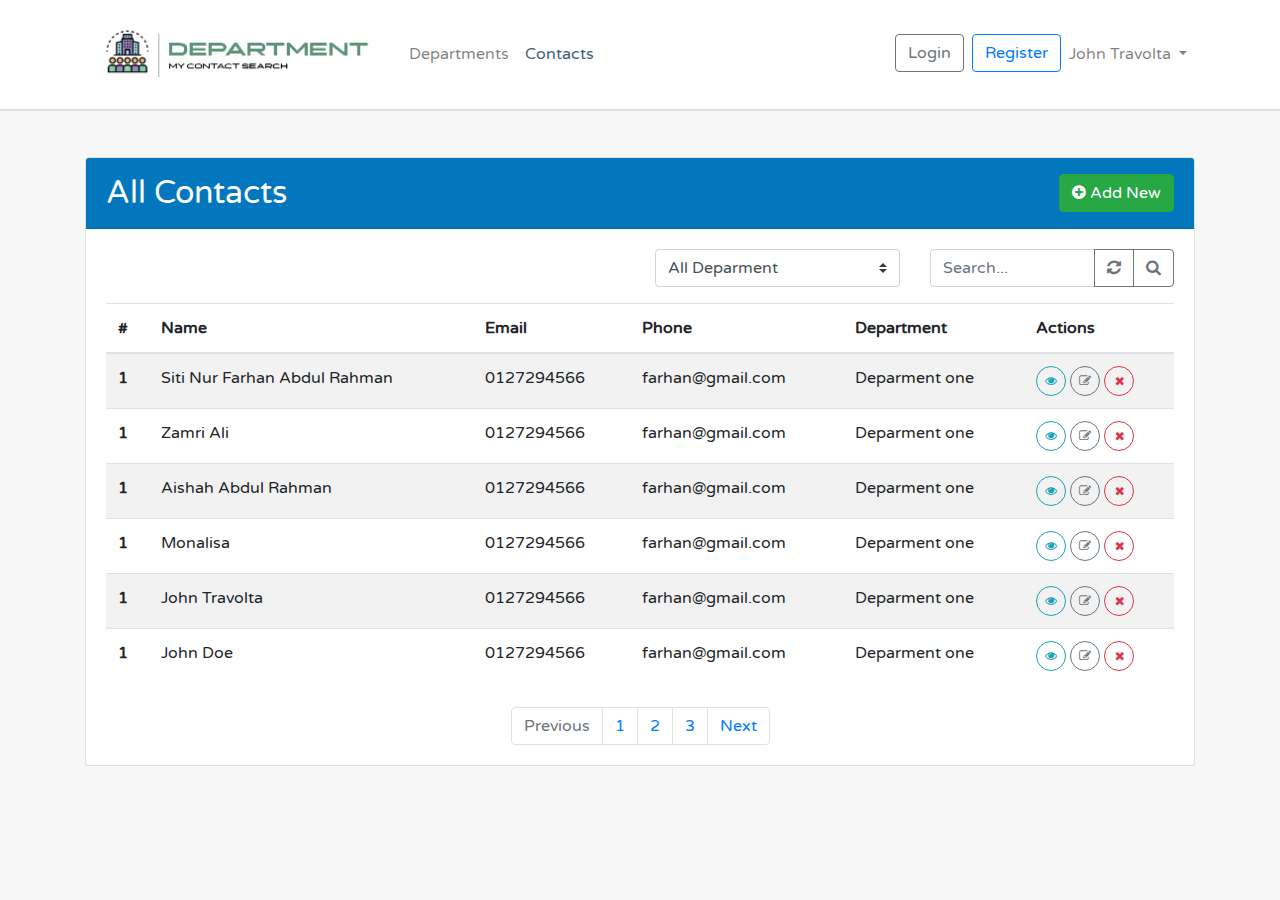
<file: index.html>
<!DOCTYPE html>
<html lang="en">
  <head>
    <!-- Required meta tags -->
    <meta charset="utf-8">
    <meta name="viewport" content="width=device-width, initial-scale=1, shrink-to-fit=no">

    <title>My Contact</title>

    <link rel="stylesheet" href="https://fonts.googleapis.com/css?family=Varela+Round">
    <!-- Bootstrap -->
    <link href="https://cdnjs.cloudflare.com/ajax/libs/font-awesome/4.7.0/css/font-awesome.min.css" rel="stylesheet">
    <link href="assets/css/bootstrap.min.css" rel="stylesheet">
    <link href="assets/css/custom.css" rel="stylesheet">
  </head>
  <body>
    <!-- navbar -->
    <nav class="navbar navbar-expand-lg navbar-light">
      <div class="container">
        <a class="navbar-brand text-uppercase" href="index.html">            
            <img src="assets/img/logo.png" alt="" style="width: 300px;">
        </a>
        <button class="navbar-toggler" type="button" data-toggle="collapse" data-target="#navbar-toggler" aria-controls="navbarTogglerDemo01" aria-expanded="false" aria-label="Toggle navigation">
          <span class="navbar-toggler-icon"></span>
        </button>
            
        <!-- /.navbar-header -->
        <div class="collapse navbar-collapse" id="navbar-toggler">
          <ul class="navbar-nav">
            <li class="nav-item"><a href="#" class="nav-link">Departments</a></li>
            <li class="nav-item active"><a href="#" class="nav-link">Contacts</a></li>
          </ul>
          <ul class="navbar-nav ml-auto">
            <li class="nav-item mr-2"><a href="#" class="btn btn-outline-secondary">Login</a></li>
            <li class="nav-item"><a href="#" class="btn btn-outline-primary">Register</a></li>
            <li class="nav-item dropdown">
              <a class="nav-link dropdown-toggle" href="#" id="navbarDropdownMenuLink" role="button" data-toggle="dropdown" aria-haspopup="true" aria-expanded="false">
                John Travolta
              </a>
              <div class="dropdown-menu" aria-labelledby="navbarDropdownMenuLink">
                <a class="dropdown-item" href="profile.html">Settings</a>
                <a class="dropdown-item" href="#">Logout</a>
              </div>
            </li>
          </ul>
        </div>
      </div>
    </nav>

    <!-- content -->
    <main class="py-5">
      <div class="container">
        <div class="row">
          <div class="col-md-12">
            <div class="card">
                <div class="card-header card-title">
                  <div class="d-flex align-items-center">
                    <h2 class="mb-0">All Contacts</h2>
                    <div class="ml-auto">
                      <a href="form.html" class="btn btn-success"><i class="fa fa-plus-circle"></i> Add New</a>
                    </div>
                  </div>
                </div>
              <div class="card-body">
                <div class="row">
                  <div class="col-md-6"></div>
                  <div class="col-md-6">
                    <div class="row">
                      <div class="col">
                        <select class="custom-select">
                          <option value="" selected>All Deparment</option>
                          <option value="1">Department One</option>
                          <option value="2">Department Two</option>
                          <option value="3">Department Three</option>
                        </select>
                      </div>
                      <div class="col">
                        <div class="input-group mb-3">
                          <input type="text" class="form-control" placeholder="Search..." aria-label="Search..." aria-describedby="button-addon2">
                          <div class="input-group-append">
                              <button class="btn btn-outline-secondary" type="button">
                                  <i class="fa fa-refresh"></i>
                                </button>
                            <button class="btn btn-outline-secondary" type="button" id="button-addon2">
                              <i class="fa fa-search"></i>
                            </button>
                          </div>
                        </div>
                      </div>
                    </div>
                  </div>
                </div>
                <table class="table table-striped table-hover">
                  <thead>
                    <tr>
                      <th scope="col">#</th>
                      <th scope="col">Name</th>                      
                      <th scope="col">Email</th>
                      <th scope="col">Phone</th>
                      <th scope="col">Department</th>
                      <th scope="col">Actions</th>
                    </tr>
                  </thead>
                  <tbody>
                    <tr>
                      <th scope="row">1</th>
                      <td>Siti Nur Farhan Abdul Rahman</td>
                      <td>0127294566</td>
                      <td>farhan@gmail.com</td>
                      <td>Deparment one</td>
                      <td width="150">
                        <a href="show.html" class="btn btn-sm btn-circle btn-outline-info" title="Show"><i class="fa fa-eye"></i></a>
                        <a href="form.html" class="btn btn-sm btn-circle btn-outline-secondary" title="Edit"><i class="fa fa-edit"></i></a>
                        <a href="#" class="btn btn-sm btn-circle btn-outline-danger" title="Delete" onclick="confirm('Are you sure?')"><i class="fa fa-times"></i></a>
                      </td>
                    </tr>
                    <tr>
                      <th scope="row">1</th>
                      <td>Zamri Ali</td>
                      <td>0127294566</td>
                      <td>farhan@gmail.com</td>
                      <td>Deparment one</td>
                      <td width="150">
                        <a href="show.html" class="btn btn-sm btn-circle btn-outline-info" title="Show"><i class="fa fa-eye"></i></a>
                        <a href="form.html" class="btn btn-sm btn-circle btn-outline-secondary" title="Edit"><i class="fa fa-edit"></i></a>
                        <a href="#" class="btn btn-sm btn-circle btn-outline-danger" title="Delete" onclick="confirm('Are you sure?')"><i class="fa fa-times"></i></a>
                      </td>
                    </tr>
                    <tr>
                      <th scope="row">1</th>
                      <td>Aishah Abdul Rahman</td>
                      <td>0127294566</td>
                      <td>farhan@gmail.com</td>
                      <td>Deparment one</td>
                      <td width="150">
                        <a href="show.html" class="btn btn-sm btn-circle btn-outline-info" title="Show"><i class="fa fa-eye"></i></a>
                        <a href="form.html" class="btn btn-sm btn-circle btn-outline-secondary" title="Edit"><i class="fa fa-edit"></i></a>
                        <a href="#" class="btn btn-sm btn-circle btn-outline-danger" title="Delete" onclick="confirm('Are you sure?')"><i class="fa fa-times"></i></a>
                      </td>
                    </tr>
                    <tr>
                      <th scope="row">1</th>
                      <td>Monalisa</td>
                      <td>0127294566</td>
                      <td>farhan@gmail.com</td>
                      <td>Deparment one</td>
                      <td width="150">
                        <a href="show.html" class="btn btn-sm btn-circle btn-outline-info" title="Show"><i class="fa fa-eye"></i></a>
                        <a href="form.html" class="btn btn-sm btn-circle btn-outline-secondary" title="Edit"><i class="fa fa-edit"></i></a>
                        <a href="#" class="btn btn-sm btn-circle btn-outline-danger" title="Delete" onclick="confirm('Are you sure?')"><i class="fa fa-times"></i></a>
                      </td>
                    </tr>
                    <tr>
                      <th scope="row">1</th>
                      <td>John Travolta</td>
                      <td>0127294566</td>
                      <td>farhan@gmail.com</td>
                      <td>Deparment one</td>
                      <td width="150">
                        <a href="show.html" class="btn btn-sm btn-circle btn-outline-info" title="Show"><i class="fa fa-eye"></i></a>
                        <a href="form.html" class="btn btn-sm btn-circle btn-outline-secondary" title="Edit"><i class="fa fa-edit"></i></a>
                        <a href="#" class="btn btn-sm btn-circle btn-outline-danger" title="Delete" onclick="confirm('Are you sure?')"><i class="fa fa-times"></i></a>
                      </td>
                    </tr>
                    <tr>
                      <th scope="row">1</th>
                      <td>John Doe</td>
                      <td>0127294566</td>
                      <td>farhan@gmail.com</td>
                      <td>Deparment one</td>
                      <td width="150">
                        <a href="show.html" class="btn btn-sm btn-circle btn-outline-info" title="Show"><i class="fa fa-eye"></i></a>
                        <a href="form.html" class="btn btn-sm btn-circle btn-outline-secondary" title="Edit"><i class="fa fa-edit"></i></a>
                        <a href="#" class="btn btn-sm btn-circle btn-outline-danger" title="Delete" onclick="confirm('Are you sure?')"><i class="fa fa-times"></i></a>
                      </td>
                    </tr>
                    
                  </tbody>
                </table> 

                <nav class="mt-4">
                    <ul class="pagination justify-content-center">
                      <li class="page-item disabled">
                        <a class="page-link" href="#" tabindex="-1" aria-disabled="true">Previous</a>
                      </li>
                      <li class="page-item"><a class="page-link" href="#">1</a></li>
                      <li class="page-item"><a class="page-link" href="#">2</a></li>
                      <li class="page-item"><a class="page-link" href="#">3</a></li>
                      <li class="page-item">
                        <a class="page-link" href="#">Next</a>
                      </li>
                    </ul>
                  </nav>
              </div>
            </div>
          </div>
        </div>
      </div>
    </main>

    <script src="assets/js/jquery.min.js"></script>
    <script src="assets/js/popper.min.js"></script>
    <script src="assets/js/bootstrap.min.js"></script>
  </body>
</html>
</file>
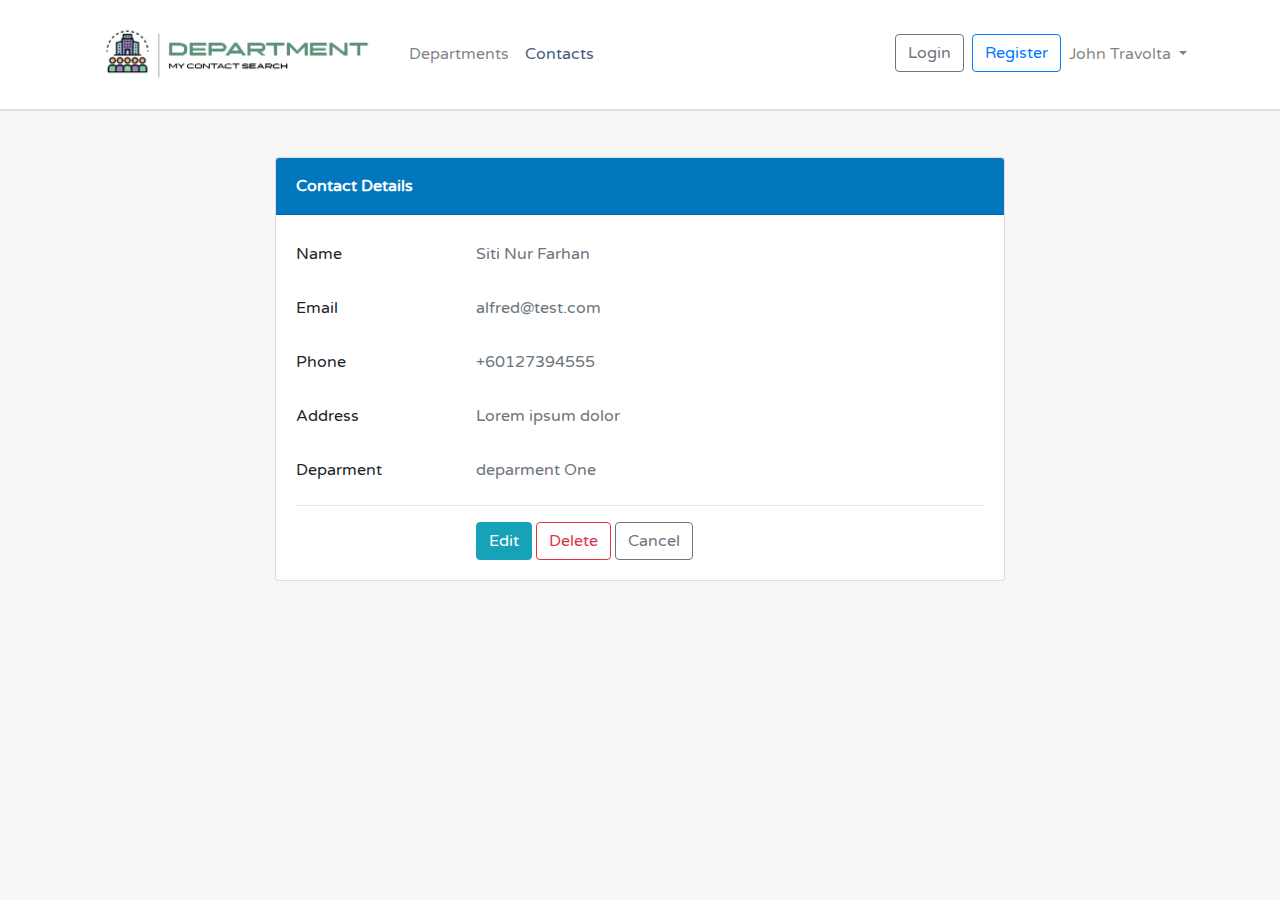
<file: show.html>
<!DOCTYPE html>
<html lang="en">
  <head>
    <!-- Required meta tags -->
    <meta charset="utf-8">
    <meta name="viewport" content="width=device-width, initial-scale=1, shrink-to-fit=no">

    <title>My Contact</title>

    <link rel="stylesheet" href="https://fonts.googleapis.com/css?family=Varela+Round">
    <!-- Bootstrap -->
    <link href="https://cdnjs.cloudflare.com/ajax/libs/font-awesome/4.7.0/css/font-awesome.min.css" rel="stylesheet">
    <link href="assets/css/bootstrap.min.css" rel="stylesheet">
    <link href="assets/css/custom.css" rel="stylesheet">
  </head>
  <body>
    <!-- navbar -->
    <nav class="navbar navbar-expand-lg navbar-light">
      <div class="container">
        <a class="navbar-brand text-uppercase" href="index.html">            
          <img src="assets/img/logo.png" alt="" style="width: 300px;">
        </a>
        <button class="navbar-toggler" type="button" data-toggle="collapse" data-target="#navbar-toggler" aria-controls="navbarTogglerDemo01" aria-expanded="false" aria-label="Toggle navigation">
          <span class="navbar-toggler-icon"></span>
        </button>
            
        <!-- /.navbar-header -->
        <div class="collapse navbar-collapse" id="navbar-toggler">
          <ul class="navbar-nav">
            <li class="nav-item"><a href="#" class="nav-link">Departments</a></li>
            <li class="nav-item active"><a href="#" class="nav-link">Contacts</a></li>
          </ul>
          <ul class="navbar-nav ml-auto">
            <li class="nav-item mr-2"><a href="#" class="btn btn-outline-secondary">Login</a></li>
            <li class="nav-item"><a href="#" class="btn btn-outline-primary">Register</a></li>
            <li class="nav-item dropdown">
              <a class="nav-link dropdown-toggle" href="#" id="navbarDropdownMenuLink" role="button" data-toggle="dropdown" aria-haspopup="true" aria-expanded="false">
                John Travolta
              </a>
              <div class="dropdown-menu" aria-labelledby="navbarDropdownMenuLink">
                <a class="dropdown-item" href="profile.html">Settings</a>
                <a class="dropdown-item" href="#">Logout</a>
              </div>
            </li>
          </ul>
        </div>
      </div>
    </nav>

    <!-- content -->
    <main class="py-5">
      <div class="container">
        <div class="row justify-content-md-center">
          <div class="col-md-8">
            <div class="card">
              <div class="card-header card-title">
                <strong>Contact Details</strong>
              </div>           
              <div class="card-body">
                <div class="row">
                  <div class="col-md-12">
                    <div class="form-group row">
                      <label for="first_name" class="col-md-3 col-form-label">Name</label>
                      <div class="col-md-9">
                        <p class="form-control-plaintext text-muted">Siti Nur Farhan</p>
                      </div>
                    </div>

                    <div class="form-group row">
                      <label for="email" class="col-md-3 col-form-label">Email</label>
                      <div class="col-md-9">
                        <p class="form-control-plaintext text-muted">alfred@test.com</p>
                      </div>
                    </div>

                    <div class="form-group row">
                      <label for="phone" class="col-md-3 col-form-label">Phone</label>
                      <div class="col-md-9">
                        <p class="form-control-plaintext text-muted">+60127394555</p>
                      </div>
                    </div>

                    <div class="form-group row">
                      <label for="name" class="col-md-3 col-form-label">Address</label>
                      <div class="col-md-9">
                        <p class="form-control-plaintext text-muted">Lorem ipsum dolor</p>
                      </div>
                    </div>
                    <div class="form-group row">
                      <label for="deparment_id" class="col-md-3 col-form-label">Deparment</label>
                      <div class="col-md-9">
                        <p class="form-control-plaintext text-muted">deparment One</p>
                      </div>
                    </div>
                    <hr>
                    <div class="form-group row mb-0">
                      <div class="col-md-9 offset-md-3">
                          <a href="#" class="btn btn-info">Edit</a>
                          <a href="#" class="btn btn-outline-danger">Delete</a>
                          <a href="index.html" class="btn btn-outline-secondary">Cancel</a>
                      </div>
                    </div>
                  </div>
                </div>
              </div>
            </div>
          </div>
        </div>
      </div>
    </main>

    <script src="assets/js/jquery.min.js"></script>
    <script src="assets/js/popper.min.js"></script>
    <script src="assets/js/bootstrap.min.js"></script>
  </body>
</html>
</file>
<file: assets/css/custom.css>
body {
	font-family: 'Varela Round', sans-serif;
	background-color: #f7f7f7;
}

.navbar {
	background: #fff;
	-moz-box-shadow: rgba(0, 0, 0, 0.09) 0 2px 0;
	-webkit-box-shadow: rgba(0, 0, 0, 0.09) 0 2px 0;
	box-shadow: rgba(0, 0, 0, 0.09) 0 2px 0;
	padding: 10px 16px;
}

.navbar .navbar-brand {
	font-weight: bold;
	letter-spacing: -1px;
	font-size: 20px;
	color: #dd5638;
}

.navbar-light .navbar-nav .active>.nav-link {
    color: #435d7d;
}

.fileinput {
	text-align: center;
}

.btn-circle {
  width: 30px;
  height: 30px;
  text-align: center;
  padding: 6px 0;
  font-size: 12px;
  line-height: 1.428571429;
  border-radius: 15px;
}

ul.pagination {
	margin-bottom: 0;
}

.card-title {
    color: #fff;
    background: #0277bd;
    padding: 16px 20px;
}
</file>
